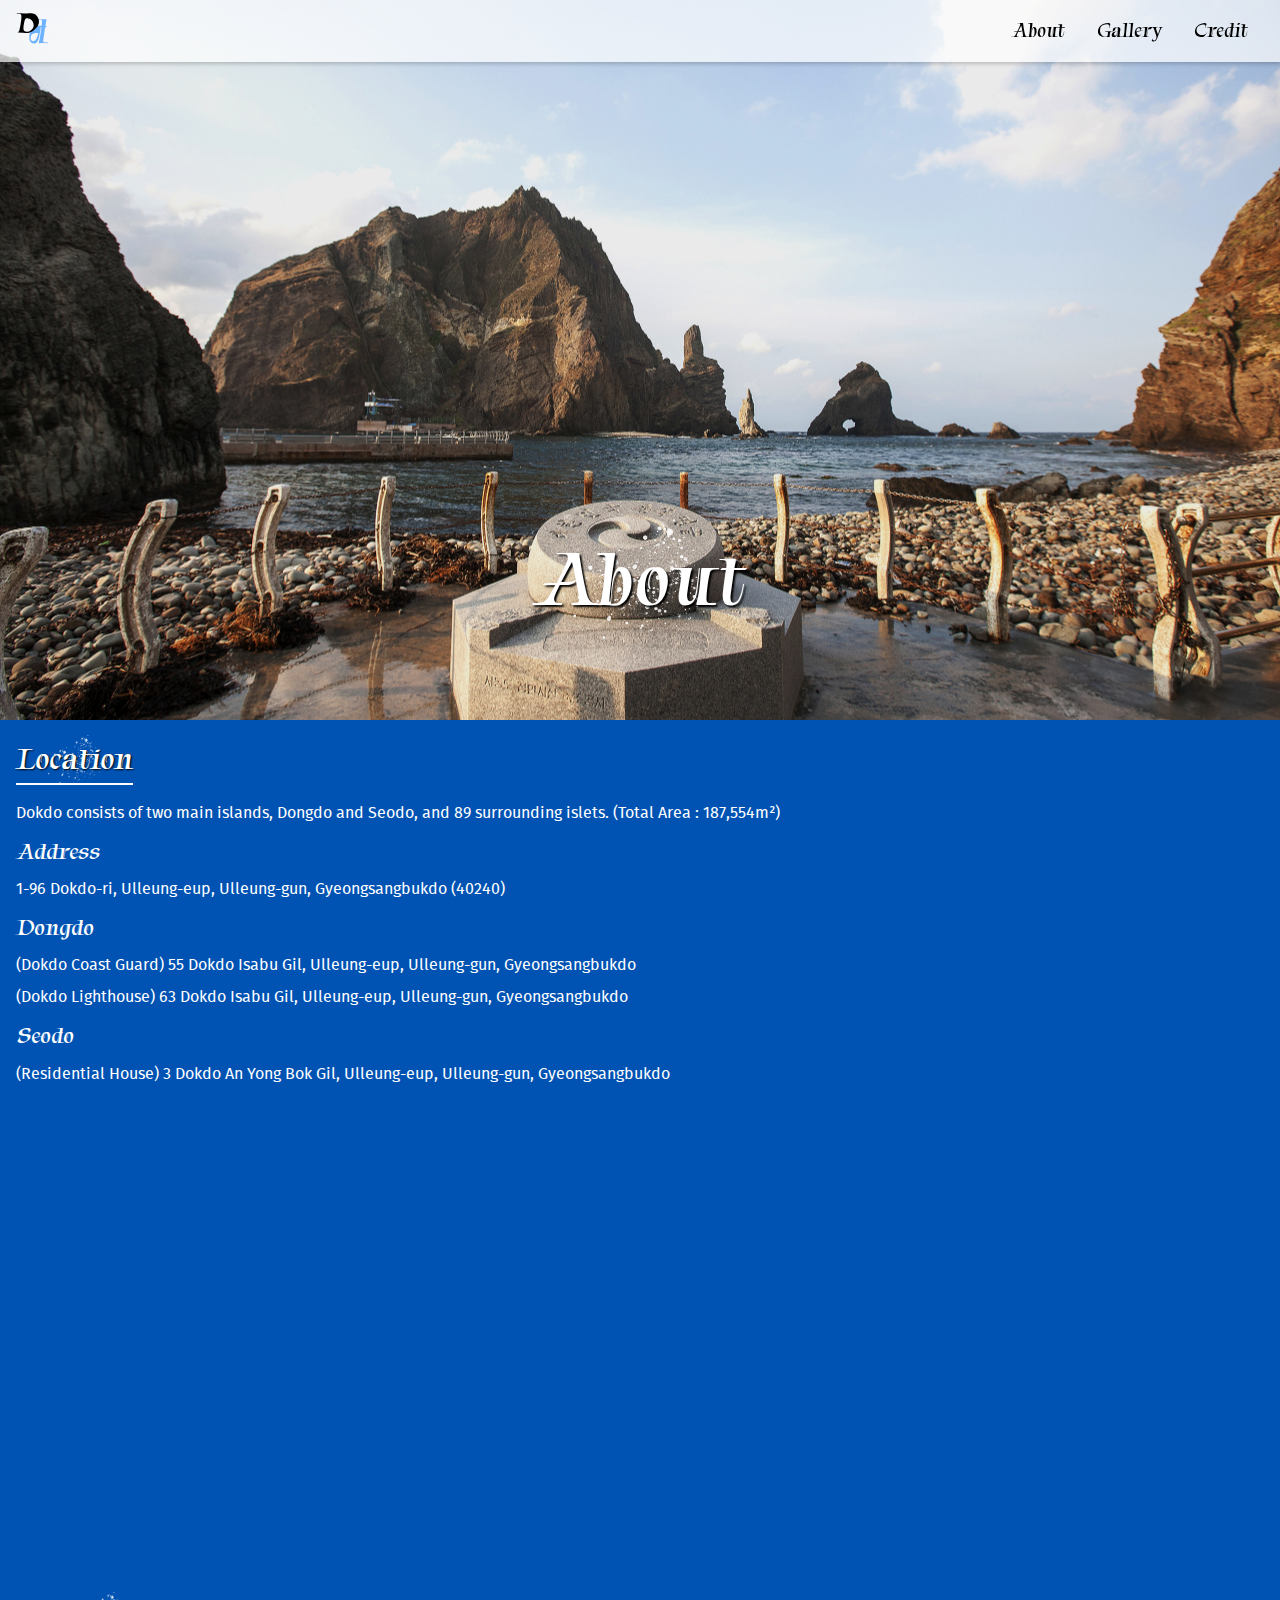
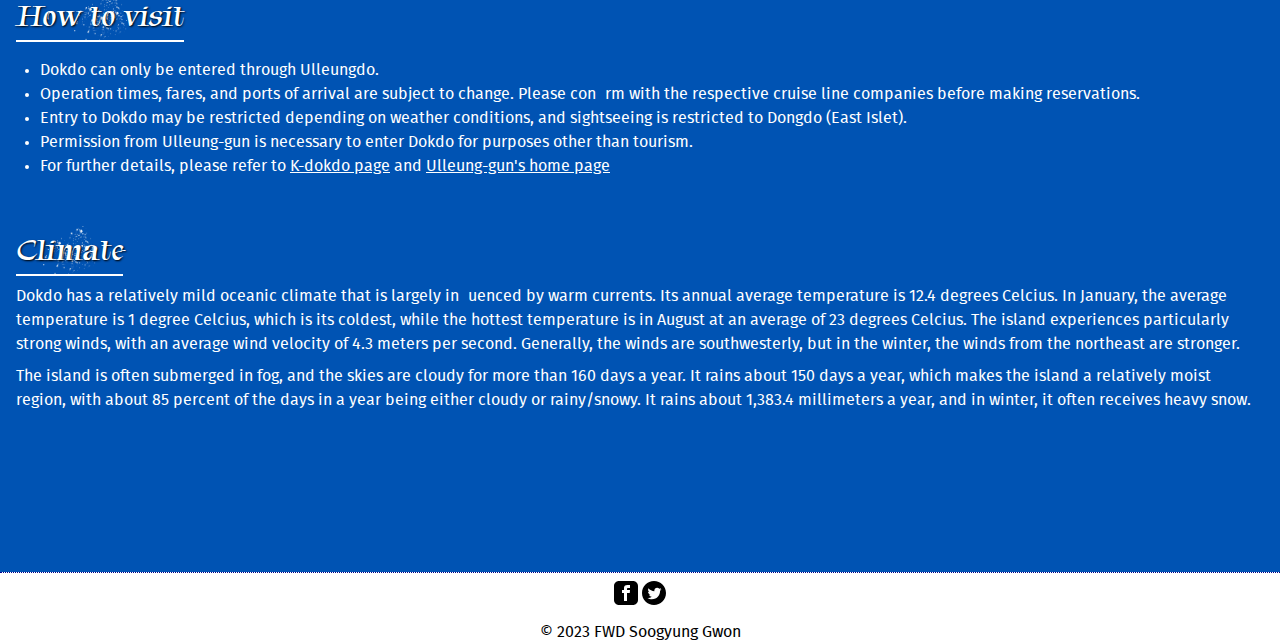
<file: about.html>
<!doctype html>
<html lang="en">
<head>
	<meta charset="utf-8">
	<meta name="viewport" content="width=device-width,initial-scale=1">
	<meta name="description" content="Dokdo's general facts and the location, how to visit."/>
	<title>Dokdo - About: beautiful island in Korea.</title>
	<!-- Favicon -->
	<link rel="icon" href="images/favicon/favicon.ico" sizes="any"> 
	<link rel="icon" href="images/favicon/favicon.svg" type="image/svg+xml">
	<link rel="apple-touch-icon" href="images/favicon/apple-touch-icon.png"/>
	<link rel="manifest" href="images/favicon/site.webmanifest" />
	<!-- link for fonts -->
	<link rel="preconnect" href="https://fonts.googleapis.com">
	<link rel="preconnect" href="https://fonts.gstatic.com" crossorigin>
	<link href="https://fonts.googleapis.com/css2?family=Tapestry&display=swap" rel="stylesheet">
	<!-- css -->
	<link rel="stylesheet" href="styles/normalize-fwd.css">
	<link rel="stylesheet" href="styles/styles.css">
	<!--Custom script-->
	<script defer src="scripts/script.js"></script>
</head>

<body id="top">
	
	<header>
		<nav id="site-navigation" class="site-navigation">
			<a href="index.html"><img src="images/logo.svg" id="top-logo" alt="logo image, click to go to home"></a>
			<ul class="nav-menu" id="header-menu">
				<li id="about_nav"><a href="about.html">About</a></li>
				<li id="gallery_nav"><a href="gallery.html">Gallery</a></li>
				<li id="credit_nav"><a href="credit.html">Credit</a></li>
			</ul>
			<button class="menu-toggle" aria-controls="header-menu" aria-expanded="false" aria-label="Menu Toggle">
				<svg class="hbg-button" clip-rule="evenodd" fill-rule="evenodd" stroke-linejoin="round" stroke-miterlimit="2" viewBox="0 0 24 24" xmlns="http://www.w3.org/2000/svg"><path d="m22 16.75c0-.414-.336-.75-.75-.75h-18.5c-.414 0-.75.336-.75.75s.336.75.75.75h18.5c.414 0 .75-.336.75-.75zm0-5c0-.414-.336-.75-.75-.75h-18.5c-.414 0-.75.336-.75.75s.336.75.75.75h18.5c.414 0 .75-.336.75-.75zm0-5c0-.414-.336-.75-.75-.75h-18.5c-.414 0-.75.336-.75.75s.336.75.75.75h18.5c.414 0 .75-.336.75-.75z" fill-rule="nonzero"/></svg>
			</button>
		</nav>
	</header>

	<main>
		<!-- adding div to separete banner part and main contents for big screen res -->
		<div id="top_banner">
			<h1 id="main_h1">About</h1>
			<img id="main-header-img" src="images/about-header.jpg" alt="">
		</div>
		<section>
			<h2 id="about-section-h2">Location</h2>
            <p>Dokdo consists of two main islands, Dongdo and Seodo, and 89 surrounding islets. (Total Area : 187,554m²)</p>
			<h3>Address</h3>
			<p>1-96 Dokdo-ri, Ulleung-eup, Ulleung-gun, Gyeongsangbukdo (40240)</p>
            <h4>Dongdo</h4>
                <p>(Dokdo Coast Guard) 55 Dokdo Isabu Gil, Ulleung-eup, Ulleung-gun, Gyeongsangbukdo</p>
                <p>(Dokdo Lighthouse) 63 Dokdo Isabu Gil, Ulleung-eup, Ulleung-gun, Gyeongsangbukdo</p>
            <h4>Seodo</h4>
                <P>(Residential House) 3 Dokdo An Yong Bok Gil, Ulleung-eup, Ulleung-gun, Gyeongsangbukdo</p>
			<iframe id="gmap" src="https://www.google.com/maps/embed?pb=!1m18!1m12!1m3!1d3176.1997980062115!2d131.8640596556063!3d37.24296679262366!2m3!1f0!2f0!3f0!3m2!1i1024!2i768!4f13.1!3m3!1m2!1s0x5fe1800808859329%3A0xd55b157e96f1a2ea!2sDokdo!5e0!3m2!1sen!2skr!4v1699755779923!5m2!1sen!2skr" width="600" height="450" style="border:0;" allowfullscreen="" loading="lazy" referrerpolicy="no-referrer-when-downgrade"></iframe>
		</section>
		<section id="how-to-visit">
			<h2>How to visit</h2>
            <ul>
                <li>Dokdo can only be entered through Ulleungdo.</li>
                <li>Operation times, fares, and ports of arrival are subject to change. Please confirm with the respective cruise line companies before making reservations.</li>
                <li>Entry to Dokdo may be restricted depending on weather conditions, and sightseeing is restricted to Dongdo (East Islet).</li>
                <li>Permission from Ulleung-gun is necessary to enter Dokdo for purposes other than tourism.</li>
                <li>For further details, please refer to <a href="https://k-dokdo.com/english/index.do?menu_id=00000124" target="_blank">K-dokdo page</a> and <a href="https://www.ulleung.go.kr/mdokdo/page.do?mnu_uid=925&" target="_blank">Ulleung-gun's home page</a></li>
            </ul>
		</section>
		<section>
			<h2>Climate</h2>
			<p>Dokdo has a relatively mild oceanic climate that is largely influenced by warm currents. Its annual average temperature is 12.4 degrees Celcius. In January, the average temperature is 1 degree Celcius, which is its coldest, while the hottest temperature is in August at an average of 23 degrees Celcius. The island experiences particularly strong winds, with an average wind velocity of 4.3 meters per second. Generally, the winds are southwesterly, but in the winter, the winds from the northeast are stronger.</p>

			<p>The island is often submerged in fog, and the skies are cloudy for more than 160 days a year. It rains about 150 days a year, which makes the island a relatively moist region, with about 85 percent of the days in a year being either cloudy or rainy/snowy. It rains about 1,383.4 millimeters a year, and in winter, it often receives heavy snow.</p>
		</section>
	</main>


	<footer id="page_footer">
		<p>
		<a href="#"><svg xmlns="http://www.w3.org/2000/svg" width="24" height="24" viewBox="0 0 24 24"><title>Facebook</title><path d="M19 0h-14c-2.761 0-5 2.239-5 5v14c0 2.761 2.239 5 5 5h14c2.762 0 5-2.239 5-5v-14c0-2.761-2.238-5-5-5zm-3 7h-1.924c-.615 0-1.076.252-1.076.889v1.111h3l-.238 3h-2.762v8h-3v-8h-2v-3h2v-1.923c0-2.022 1.064-3.077 3.461-3.077h2.539v3z"/></svg></a>
		<a href="#"><svg xmlns="http://www.w3.org/2000/svg" width="24" height="24" viewBox="0 0 24 24"><title>Twitter</title><path d="M12 0c-6.627 0-12 5.373-12 12s5.373 12 12 12 12-5.373 12-12-5.373-12-12-12zm6.066 9.645c.183 4.04-2.83 8.544-8.164 8.544-1.622 0-3.131-.476-4.402-1.291 1.524.18 3.045-.244 4.252-1.189-1.256-.023-2.317-.854-2.684-1.995.451.086.895.061 1.298-.049-1.381-.278-2.335-1.522-2.304-2.853.388.215.83.344 1.301.359-1.279-.855-1.641-2.544-.889-3.835 1.416 1.738 3.533 2.881 5.92 3.001-.419-1.796.944-3.527 2.799-3.527.825 0 1.572.349 2.096.907.654-.128 1.27-.368 1.824-.697-.215.671-.67 1.233-1.263 1.589.581-.07 1.135-.224 1.649-.453-.384.578-.87 1.084-1.433 1.489z"/></svg></a></p>
		<p>&copy; 2023 FWD Soogyung Gwon</p>
	</footer>
</body>
</html>
</file>
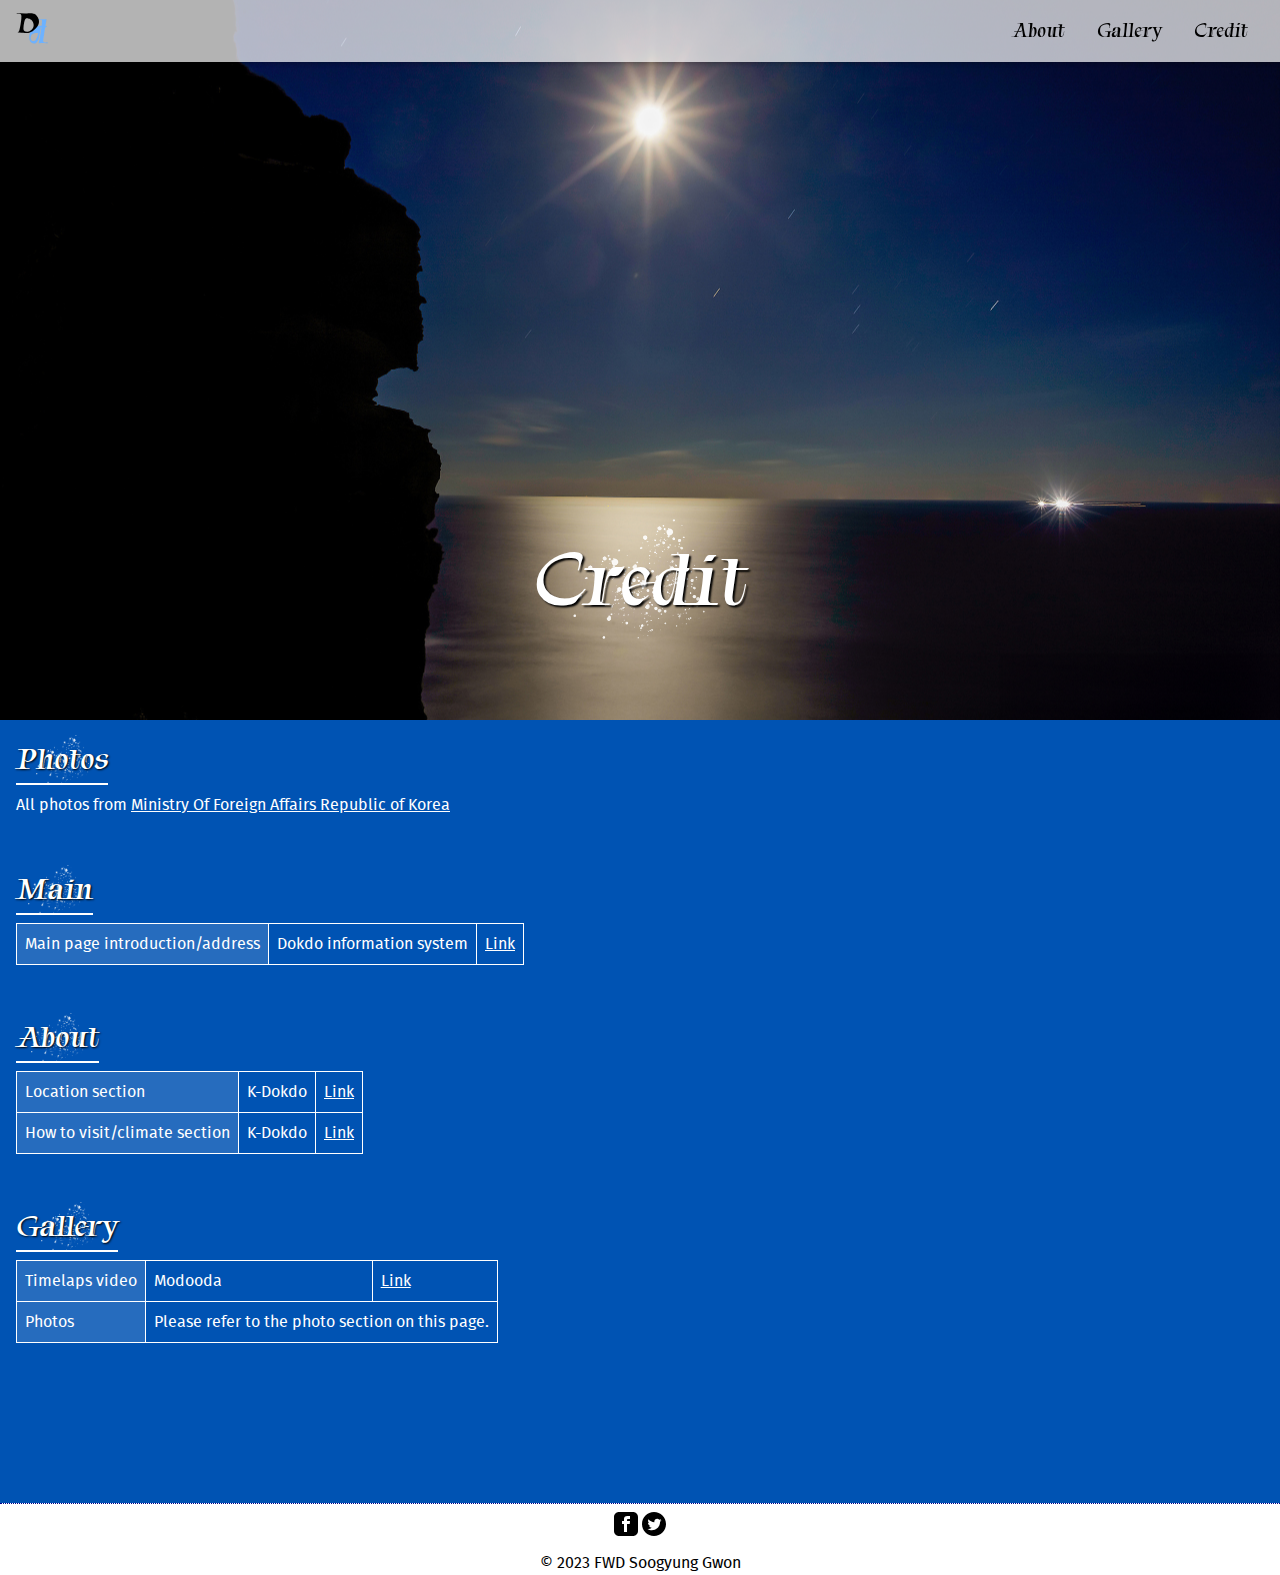
<file: credit.html>
<!doctype html>
<html lang="en">
<head>
	<meta charset="utf-8">
	<meta name="viewport" content="width=device-width,initial-scale=1">
	<meta name="description" content="Credits for each page."/>
	<title>Dokdo - Credit: beautiful island in Korea.</title>
	<!-- Favicon -->
	<link rel="icon" href="images/favicon/favicon.ico" sizes="any"> 
	<link rel="icon" href="images/favicon/favicon.svg" type="image/svg+xml">
	<link rel="apple-touch-icon" href="images/favicon/apple-touch-icon.png"/>
	<link rel="manifest" href="images/favicon/site.webmanifest" />
	<!-- link for fonts -->
	<link rel="preconnect" href="https://fonts.googleapis.com">
	<link rel="preconnect" href="https://fonts.gstatic.com" crossorigin>
	<link href="https://fonts.googleapis.com/css2?family=Tapestry&display=swap" rel="stylesheet">
	<!-- css -->
	<link rel="stylesheet" href="styles/normalize-fwd.css">
	<link rel="stylesheet" href="styles/styles.css">
	<!--Custom script-->
	<script defer src="scripts/script.js"></script>
</head>

<body id="top">
	
	<header>
		<nav id="site-navigation" class="site-navigation">
			<a href="index.html"><img src="images/logo.svg" id="top-logo" alt="logo image, click to go to home"></a>
			<ul class="nav-menu" id="header-menu">
				<li id="about_nav"><a href="about.html">About</a></li>
				<li id="gallery_nav"><a href="gallery.html">Gallery</a></li>
				<li id="credit_nav"><a href="credit.html">Credit</a></li>
			</ul>
			<button class="menu-toggle" aria-controls="header-menu" aria-expanded="false" aria-label="Menu Toggle">
				<svg class="hbg-button" clip-rule="evenodd" fill-rule="evenodd" stroke-linejoin="round" stroke-miterlimit="2" viewBox="0 0 24 24" xmlns="http://www.w3.org/2000/svg"><path d="m22 16.75c0-.414-.336-.75-.75-.75h-18.5c-.414 0-.75.336-.75.75s.336.75.75.75h18.5c.414 0 .75-.336.75-.75zm0-5c0-.414-.336-.75-.75-.75h-18.5c-.414 0-.75.336-.75.75s.336.75.75.75h18.5c.414 0 .75-.336.75-.75zm0-5c0-.414-.336-.75-.75-.75h-18.5c-.414 0-.75.336-.75.75s.336.75.75.75h18.5c.414 0 .75-.336.75-.75z" fill-rule="nonzero"/></svg>
			</button>
		</nav>
	</header>

	<main>
		<!-- adding div to separete banner part and main contents for big screen res -->
		<div id="top_banner">
			<h1 id="main_h1">Credit</h1>
			<img id="main-header-img" src="images/credit-header.jpg" alt="">
		</div>
		<section>
			<h2>Photos</h2>
            <p>All photos from <a href="https://www.data.go.kr/en/data/15073623/fileData.do" target="_blank">Ministry Of Foreign Affairs Republic of Korea</a></p>
		</section>
		<section>
			<h2>Main</h2>
			<table>
				<tr>
				  <th>Main page introduction/address</th>
				  <td>Dokdo information system</td>
				  <td><a href="https://www.dokdo.re.kr/home/cms/cmsCont.do?cntnts_sn=63" target="_blank">Link</a></td>
				</tr>

				
			  </table>
		</section>
		<section>
			<h2>About</h2>
			<table>
				<tr>
				  <th>Location section</th>
				  <td>K-Dokdo</td>
				  <td><a href="https://k-dokdo.com/english/index.do?menu_id=00000121" target="_blank">Link</a></td>
				</tr>
				<tr>
				  <th>How to visit/climate section</th>
				  <td>K-Dokdo</td>
				  <td><a href="https://k-dokdo.com/english/index.do?menu_id=00000125" target="_blank">Link</a></td>
				</tr>
			  </table>
		</section>
		<section>
			<h2>Gallery</h2>
			<table>
				<tr>
				  <th>Timelaps video</th>
				  <td>Modooda</td>
				  <td><a href="https://youtu.be/Bk23vCMnjgc?si=sHW_O8QrmErZSkWi" target="_blank">Link</a></td>
				</tr>
				<tr>
				  <th>Photos</th>
				  <td colspan="2">Please refer to the photo section on this page.</td>
				</tr>
			  </table>
		</section>
	</main>

	<footer id="page_footer">
		<p><a href="#"><svg xmlns="http://www.w3.org/2000/svg" width="24" height="24" viewBox="0 0 24 24"><title>Facebook</title><path d="M19 0h-14c-2.761 0-5 2.239-5 5v14c0 2.761 2.239 5 5 5h14c2.762 0 5-2.239 5-5v-14c0-2.761-2.238-5-5-5zm-3 7h-1.924c-.615 0-1.076.252-1.076.889v1.111h3l-.238 3h-2.762v8h-3v-8h-2v-3h2v-1.923c0-2.022 1.064-3.077 3.461-3.077h2.539v3z"/></svg></a>
		<a href="#"><svg xmlns="http://www.w3.org/2000/svg" width="24" height="24" viewBox="0 0 24 24"><title>Twitter</title><path d="M12 0c-6.627 0-12 5.373-12 12s5.373 12 12 12 12-5.373 12-12-5.373-12-12-12zm6.066 9.645c.183 4.04-2.83 8.544-8.164 8.544-1.622 0-3.131-.476-4.402-1.291 1.524.18 3.045-.244 4.252-1.189-1.256-.023-2.317-.854-2.684-1.995.451.086.895.061 1.298-.049-1.381-.278-2.335-1.522-2.304-2.853.388.215.83.344 1.301.359-1.279-.855-1.641-2.544-.889-3.835 1.416 1.738 3.533 2.881 5.92 3.001-.419-1.796.944-3.527 2.799-3.527.825 0 1.572.349 2.096.907.654-.128 1.27-.368 1.824-.697-.215.671-.67 1.233-1.263 1.589.581-.07 1.135-.224 1.649-.453-.384.578-.87 1.084-1.433 1.489z"/></svg></a></p>
		<p>&copy; 2023 FWD Soogyung Gwon</p>
	</footer>

</body>
</html>
</file>
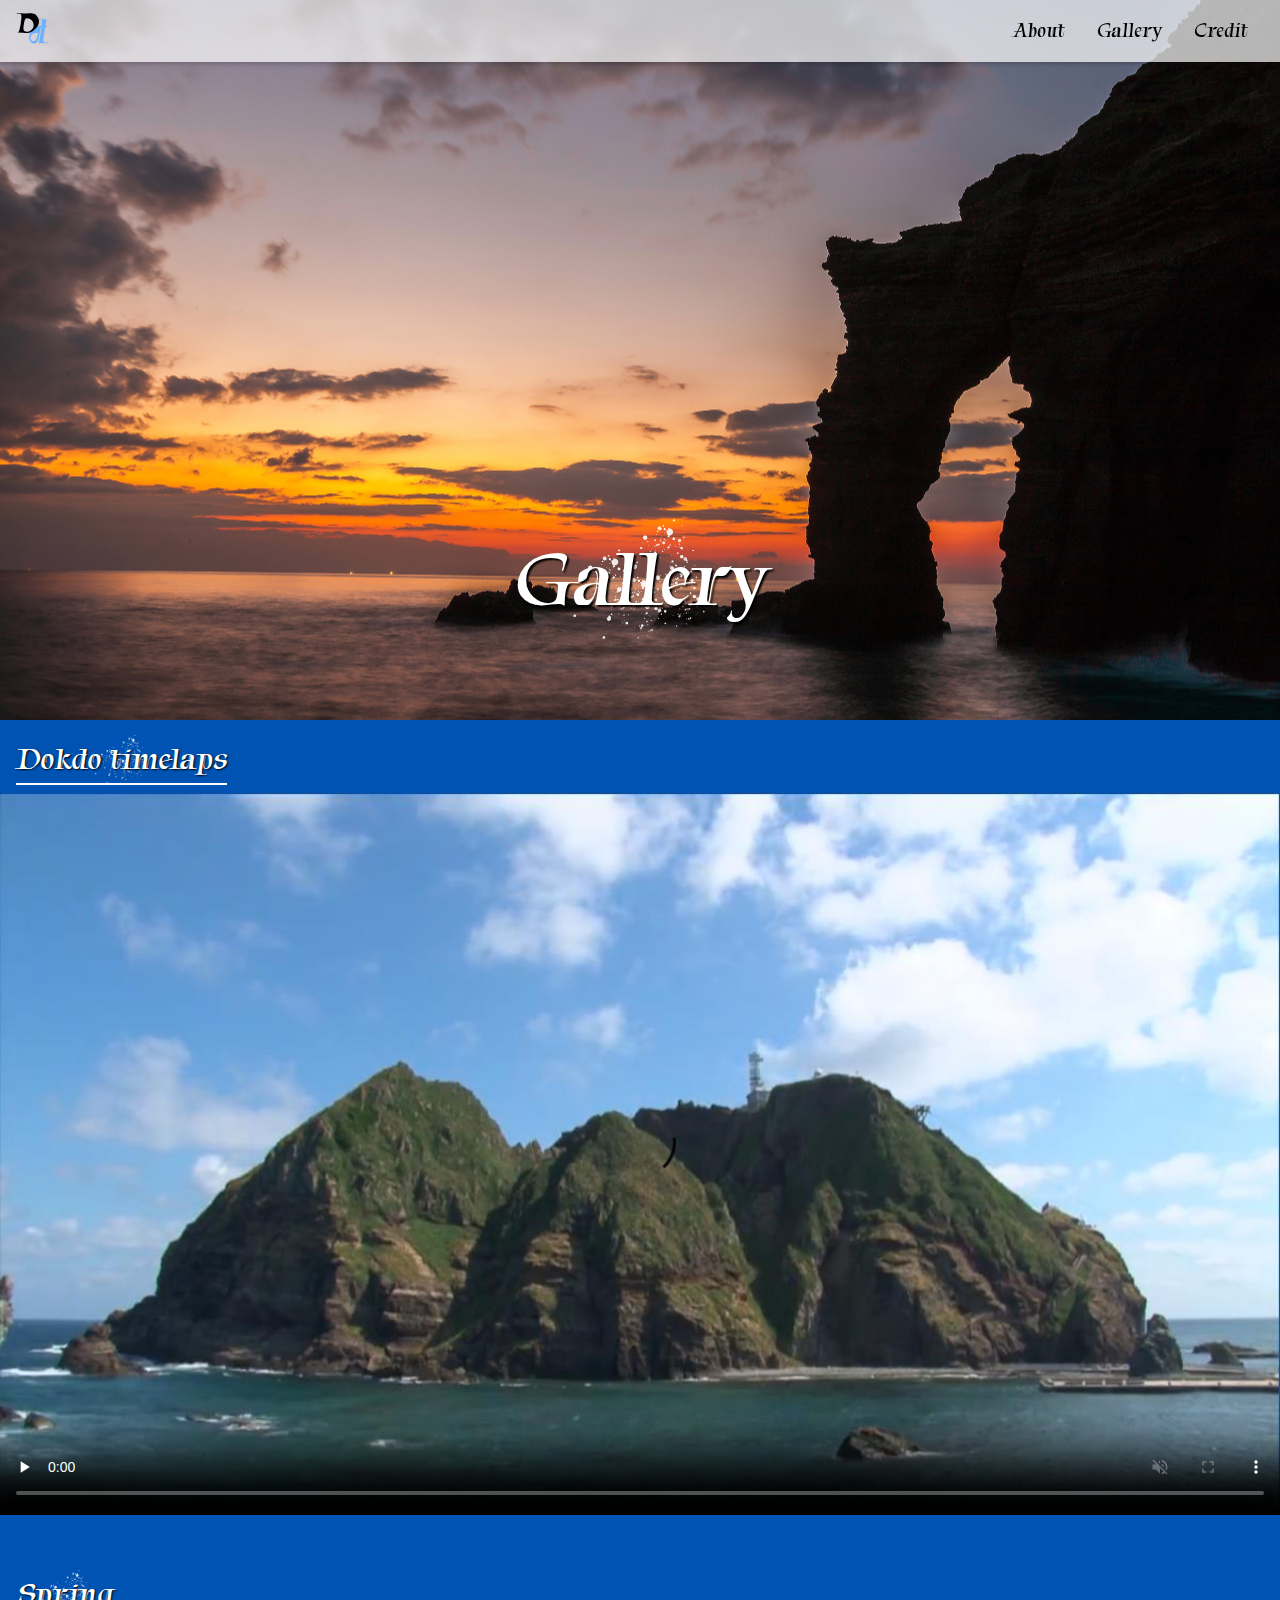
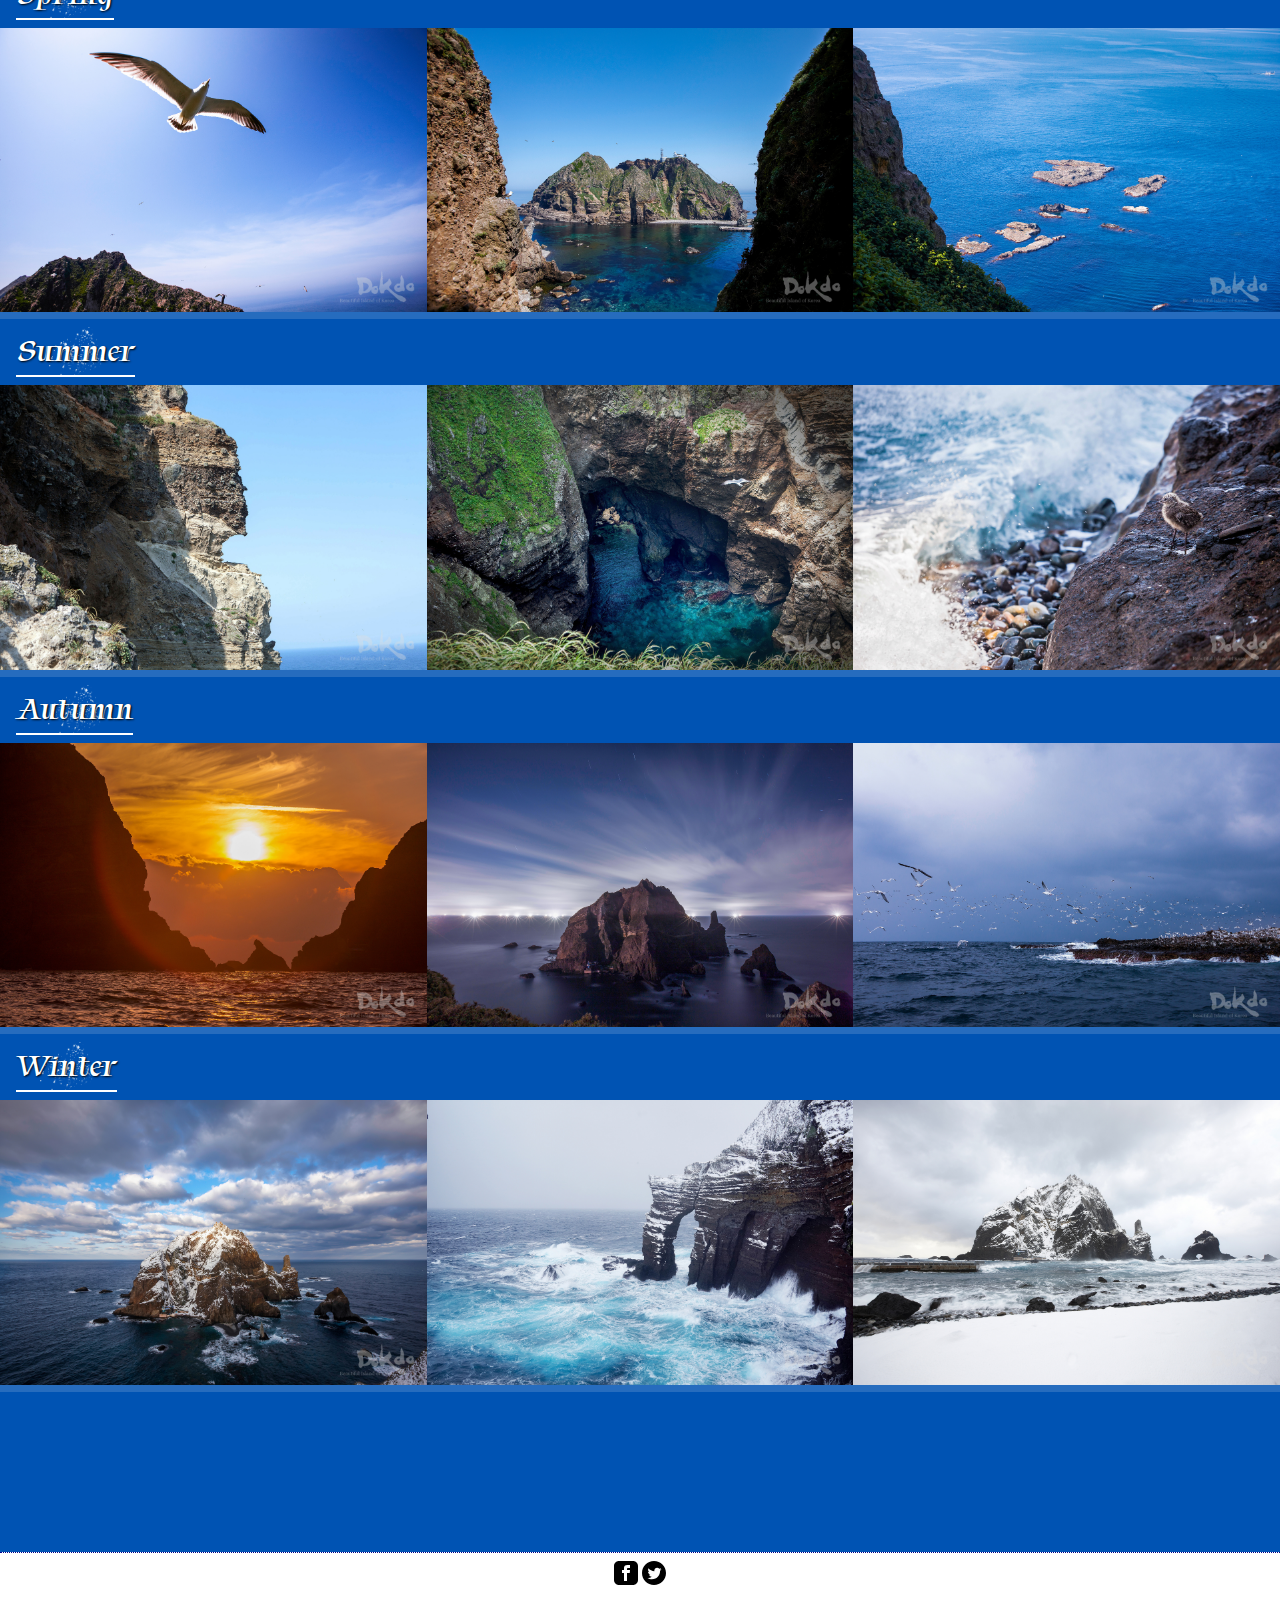
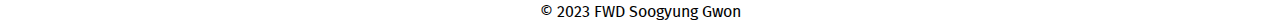
<file: gallery.html>
<!doctype html>
<html lang="en">
<head>
	<meta charset="utf-8">
	<meta name="viewport" content="width=device-width,initial-scale=1">
	<meta name="description" content="Dokdo has all different sceneries for four season, spring, summer, autumn and winter. Enjoy the high-quality Dokdo photos. "/>
	<title>Dokdo - Gallery: beautiful island in Korea.</title>
	<!-- Favicon -->
	<link rel="icon" href="images/favicon/favicon.ico" sizes="any"> 
	<link rel="icon" href="images/favicon/favicon.svg" type="image/svg+xml">
	<link rel="apple-touch-icon" href="images/favicon/apple-touch-icon.png"/>
	<link rel="manifest" href="images/favicon/site.webmanifest" />
	<!-- link for fonts -->
	<link rel="preconnect" href="https://fonts.googleapis.com">
	<link rel="preconnect" href="https://fonts.gstatic.com" crossorigin>
	<link href="https://fonts.googleapis.com/css2?family=Tapestry&display=swap" rel="stylesheet">
	<!-- css -->
	<link rel="stylesheet" href="styles/normalize-fwd.css">
	<link rel="stylesheet" href="styles/styles.css">
	<!--Custom script-->
	<script defer src="scripts/script.js"></script>
</head>

<body id="top">
	
	<header>
		<nav id="site-navigation" class="site-navigation">
			<a href="index.html"><img src="images/logo.svg" id="top-logo" alt="logo image, click to go to home"></a>
			<ul class="nav-menu" id="header-menu">
				<li id="about_nav"><a href="about.html">About</a></li>
				<li id="gallery_nav"><a href="gallery.html">Gallery</a></li>
				<li id="credit_nav"><a href="credit.html">Credit</a></li>
			</ul>
			<button class="menu-toggle" aria-controls="header-menu" aria-expanded="false" aria-label="Menu Toggle">
				<svg class="hbg-button" clip-rule="evenodd" fill-rule="evenodd" stroke-linejoin="round" stroke-miterlimit="2" viewBox="0 0 24 24" xmlns="http://www.w3.org/2000/svg"><path d="m22 16.75c0-.414-.336-.75-.75-.75h-18.5c-.414 0-.75.336-.75.75s.336.75.75.75h18.5c.414 0 .75-.336.75-.75zm0-5c0-.414-.336-.75-.75-.75h-18.5c-.414 0-.75.336-.75.75s.336.75.75.75h18.5c.414 0 .75-.336.75-.75zm0-5c0-.414-.336-.75-.75-.75h-18.5c-.414 0-.75.336-.75.75s.336.75.75.75h18.5c.414 0 .75-.336.75-.75z" fill-rule="nonzero"/></svg>
			</button>
		</nav>
	</header>

	<main>
		<!-- adding div to separete banner part and main contents for big screen res -->
		<div id="top_banner">
			<h1 id="main_h1">Gallery</h1>
			<img id="main-header-img" src="images/gallery-header.jpg" alt="">
		</div>
        <section>
            <h2>Dokdo timelaps</h2>
			<video controls loop playsinline muted poster="images/video_thumb.jpg" preload="none">
				<source src="media/dokdo.mp4" type="video/mp4" title="Dokdo timelaps video, no audio">
				<p>Your browser does not support the video element</p>
			</video>
        </section>
		<section>
			<h2>Spring</h2>
			<article class="gallery-imgs">
				<figure class="gallery-img">
					<img src="images/gallery/spring/s1.jpg" class="gallery_img" alt="Spring - Black-tailed Gulls return to Dokdo">
				</figure>
				<figure class="gallery-img">
					<img src="images/gallery/spring/s2.jpg" class="gallery_img" alt="Spring - Dongdo's photo taken at Seodo's stairs">
				</figure>
				<figure class="gallery-img">
					<img src="images/gallery/spring/s3.jpg" class="gallery_img" alt="Spring - Gaje Rock seen from the top of Seodo Island">
				</figure>
			</article>
            <h2>Summer</h2>
			<article class="gallery-imgs">
				<figure class="gallery-img">
					<img src="images/gallery/summer/sm1.jpg" class="gallery_img" alt="Summer - Dongdo Face Rock">
				</figure>
				<figure class="gallery-img">
					<img src="images/gallery/summer/sm2.jpg" class="gallery_img" alt="Summer - Dongdo Ceiling Cave">
				</figure>
				<figure class="gallery-img">
					<img src="images/gallery/summer/sm3.jpg" class="gallery_img" alt="Summner - Black-tailed Gull chick on Mongdol Beach">
				</figure>
			</article>
            <h2>Autumn</h2>
			<article class="gallery-imgs">
				<figure class="gallery-img">
					<img src="images/gallery/autumn/a1.jpg" class="gallery_img" alt="Autumn - Dokdo's sunset">
				</figure>
				<figure class="gallery-img">
					<img src="images/gallery/autumn/a2.jpg" class="gallery_img" alt="Autumn - the night scenery of Seodo">
				</figure>
				<figure class="gallery-img">
					<img src="images/gallery/autumn/a3.jpg" class="gallery_img" alt="Autumn - A flock of black-tailed gulls on the rock">
				</figure>
			</article>
            <h2>Winter</h2>
			<article class="gallery-imgs">
				<figure class="gallery-img">
					<img src="images/gallery/winter/w1.jpg" class="gallery_img" alt="Winter - the scenery when the snow had stopped">
				</figure>
				<figure class="gallery-img">
					<img src="images/gallery/winter/w2.jpg" class="gallery_img" alt="Winter - Dongdo Dongnimmun Rock's snowy landscape">
				</figure>
				<figure class="gallery-img">
					<img src="images/gallery/winter/w3.jpg" class="gallery_img" alt="Winter - Seodo's snowy landscape seen from Dongdo Mongdol Beach">
				</figure>
			</article>
		</section>
	</main>

	<footer id="page_footer">
		<p><a href="#"><svg xmlns="http://www.w3.org/2000/svg" width="24" height="24" viewBox="0 0 24 24"><title>Facebook</title><path d="M19 0h-14c-2.761 0-5 2.239-5 5v14c0 2.761 2.239 5 5 5h14c2.762 0 5-2.239 5-5v-14c0-2.761-2.238-5-5-5zm-3 7h-1.924c-.615 0-1.076.252-1.076.889v1.111h3l-.238 3h-2.762v8h-3v-8h-2v-3h2v-1.923c0-2.022 1.064-3.077 3.461-3.077h2.539v3z"/></svg></a>
		<a href="#"><svg xmlns="http://www.w3.org/2000/svg" width="24" height="24" viewBox="0 0 24 24"><title>Twitter</title><path d="M12 0c-6.627 0-12 5.373-12 12s5.373 12 12 12 12-5.373 12-12-5.373-12-12-12zm6.066 9.645c.183 4.04-2.83 8.544-8.164 8.544-1.622 0-3.131-.476-4.402-1.291 1.524.18 3.045-.244 4.252-1.189-1.256-.023-2.317-.854-2.684-1.995.451.086.895.061 1.298-.049-1.381-.278-2.335-1.522-2.304-2.853.388.215.83.344 1.301.359-1.279-.855-1.641-2.544-.889-3.835 1.416 1.738 3.533 2.881 5.92 3.001-.419-1.796.944-3.527 2.799-3.527.825 0 1.572.349 2.096.907.654-.128 1.27-.368 1.824-.697-.215.671-.67 1.233-1.263 1.589.581-.07 1.135-.224 1.649-.453-.384.578-.87 1.084-1.433 1.489z"/></svg></a></p>
		<p>&copy; 2023 FWD Soogyung Gwon</p>
	</footer>

</body>
</html>
</file>
<file: styles/styles.css>
/*--------------------------------------------------------------
>>> TABLE OF CONTENTS:
----------------------------------------------------------------
# Generic (CALLED IN ANOTHER FILE)
	- Normalize
	- Box sizing
	- Media width
# Base
	- Typography
	- Elements
	- Links
# Layouts
# Components
	- Header
	- Main
	- Footer
--------------------------------------------------------------*/

/*--------------------------------------------------------------
# Base
--------------------------------------------------------------*/

/* Fonts
--------------------------------------------- */

/* fallback fonts - google font in case adobe fonts doesn't load*/
@font-face {
    font-family: 'fira_sans';
    src: url('../fonts/firasans-regular-webfont.woff2') format('woff2'),
         url('../fonts/firasans-regular-webfont.woff') format('woff');
    font-weight: normal;
    font-style: normal;
	font-display: swap;
}

/* Typography
--------------------------------------------- */
body {
	font-family: fira_sans, Geneva, Tahoma, sans-serif;
	font-size: 1rem;
	line-height: 1.5;
	color: white;
}

h1,
h2,
h3,
h4,
h5,
h6 {
	margin: .5rem 1rem;
	font-family: 'Tapestry', fira_sans, Geneva, Tahoma, sans-serif;
	font-size: 1.52rem;
	line-height: 1.5;
	font-weight: 400;
}

h1 {
	font-size: 2.5rem;
}

h2 {
	font-size: 2rem;
}

h3 {
	font-size: 1.5rem;
}

nav {
	font-family: 'Tapestry', fira_sans, Geneva, Tahoma, sans-serif;
	font-weight: 400;
}

cite {
	font-style: normal;
}

/* Links
--------------------------------------------- */
a {
	color:#fff;
	text-decoration: none;
}

a:visited {
	color:#fff;
}

a:hover {
	color:#6EB1FF;
}

.nav-menu a {
	color:#000;
}

section a {
	text-decoration: underline;
}

.nav-menu a:hover {
	border-bottom: solid 2px;
	border-color: #007bff;
	color:#007bff;
}

a:focus {
	color:#007bff;
	outline: solid 2px;
}

a:active {
	color:#007bff;
}

button:focus {
	color:#007bff;
	outline: solid 2px;
}

button:hover {
	color:#007bff;
}

button:active {
	color:black;
}


/*--------------------------------------------------------------
# Layout
--------------------------------------------------------------*/
body {
	min-height: 100vh;
	background-color: #0053B3;
}

p{
	margin: .5rem 1rem;
}

section {
	margin-bottom: 3rem;
}

section:last-of-type {
	margin-bottom: 10rem;
}

figure {
	margin: 0;
}

h2 {
	background-image: url(../images/waterspray.png);
	background-repeat: no-repeat;
	background-position: center;
	background-size: contain;
	text-shadow: 1px 1px 2px black;
	border-bottom: 2px solid #fff;
	width: fit-content;
}


.gallery_img {
	object-fit: cover;
}

.gallery-img img:hover {
	opacity: 0.7;
	object-fit: none;
}


table {
	text-align: left;
	margin: 0 1rem;
	border-collapse: collapse;
	border: 1px solid;
	white-space: pre-line;
}

table th {
	background-color: rgb(255,255,255,.15);
	font-weight: normal;
}
table th, table td {
	border: 1px solid;
	padding: .5rem;
}

video {
	width: 100%;
}

/*--------------------------------------------------------------
# Animation
--------------------------------------------------------------*/
@keyframes appear {
	from {
	  opacity: 0%
	}
  
	to {
		opacity: 100%
	}
  }

/*--------------------------------------------------------------
# Components
--------------------------------------------------------------*/

/* Body
--------------------------------------------- */
body {
	animation-duration: 3s;
	animation-name: appear;
}

/* Header
--------------------------------------------- */
nav {
	box-shadow: 0 2px 4px 0 rgba(0,0,0,.2);
	background-color: rgb(255,255,255,.7);
	position: fixed;
	width: 100%;
	z-index: 1000;
	display: flex;
    justify-content: space-between;
}

nav ul {
	list-style: none;
	padding-left: 0;
	justify-items: center;
	position: absolute;
	display: flex;
	margin-top: 0.5rem;
	display: none;
	top: 3.75rem;
	text-align: center;	
}

nav li {
	margin: auto 1rem;
}

#top-logo, .hbg-button {
	width: 2rem;
}

#top-logo {
	margin-left: .5rem;
}

header a {
	margin: auto 0;
}


/* Responsive - Mobile menu on/off */

.site-navigation.toggled ul {
	display: block;
	width: 100%;
	font-size: 1.5rem;
	background-color: rgb(255,255,255,.7);
}

.menu-toggle {
	display: block;
	background-color: transparent;
	border: 0;
	padding: 1rem;
}

.menu-toggle:focus {
	border: 0;
	outline: 1px dotted;
}

/*Basic styles from up here for small screens lesser than 480px


/* 480px */
@media (min-width: 30em) {
	nav ul, .site-navigation.toggled ul {
		font-size: 1.25rem;
		list-style: none;
		padding-left: 0;
		justify-items: center;
		justify-content: right;
		display: flex;
		top: 0;
		position: relative;
		margin: 1rem;
		background-color: unset;
	}

	.menu-toggle {
		display: none;
	}

	.site-navigation {
		flex: 1 1 auto;
		padding: 0 0 0 1rem;
	}

	#top-logo {
		margin-left: 0;
	}
}

/* 768px */
@media (min-width: 48em) {

}

@media (min-width: 120em) {

}


/* Main
--------------------------------------------- */
main {
	
}

#top_banner {
	position: relative;
}

#main-header-img {
	object-fit: cover;
    top: 3rem;
	height: 80vh;
}

#main_h1 {
	position: absolute;
	left: 0;
	right: 0;
	bottom: 5rem;
	text-align: center;
	font-size: 4rem;
	color: white;
	background-image: url("../images/waterspray.png");
	background-position: center;
	background-repeat: no-repeat;
	background-size: contain;
	z-index: 900;
	text-shadow: 2px 2px 2px black;
}

blockquote {
	background-color: rgb(255, 255, 255, .10);
	padding: .5rem;
}

blockquote footer {
	text-align: right;
}

#gmap {
	width: 100%;
}

/* About page */
#how-to-visit li {
	margin-right: 1rem;
}


/* adding button like svg to jump to the sub-pages for each h2 --------*/
#about-section-h2, #gallery-section-h2 {
	display: inline-block;
}

.more-link::after {
	content: url('data:image/svg+xml,<svg clip-rule="evenodd" fill="white" fill-rule="evenodd" stroke-linejoin="round" stroke-miterlimit="2" viewBox="0 0 24 24" xmlns="http://www.w3.org/2000/svg"><path d="m6 18h-3c-.48 0-1-.379-1-1v-14c0-.481.38-1 1-1h14c.621 0 1 .522 1 1v3h3c.621 0 1 .522 1 1v14c0 .621-.522 1-1 1h-14c-.48 0-1-.379-1-1zm1.5-10.5v13h13v-13zm7.869 2.5s-2.136.002-4.616.003c-.414 0-.75.336-.75.75-.001 2.479-.003 4.612-.003 4.612 0 .41.335.745.75.745.414 0 .75-.334.75-.745v-2.804l4.439 4.439c.293.293.768.293 1.061 0s.293-.768 0-1.061l-4.439-4.439h2.808c.409 0 .741-.336.741-.75s-.333-.75-.741-.75zm1.131-4v-2.5h-13v13h2.5v-9.5c0-.481.38-1 1-1z" fill-rule="nonzero"/></svg>');
    vertical-align: middle;
	display: inline-block;
	width: 1rem;
}
/*--------------------------------------------------------------------*/

/* 480px */
@media (min-width: 30em) {
	#main-header-img {
		width: 100vw;
	}
}

/* 600px */
@media (min-width: 37.5em) {

	.gallery-imgs {
		display: grid;
		grid-template-columns: 1fr 1fr;
		grid-auto-flow: row;
		background-color: rgb(255,255,255,.15);
	}
}

/* 768px */
@media (min-width: 48em) {
	#gmap {
		max-width: 50rem;
		display: block;
		margin: 0 auto;
	}

	#main_h1 {
		font-size: 5rem;
	}
}

/* 820 iPad Air */
@media (min-width: 51.25em){
}

@media (min-width: 64em){
	.gallery-imgs {
		grid-template-columns: 1fr 1fr 1fr;
	}
}

@media (min-width: 120em) {
	section {
		max-width: 75rem;
		margin: 0 auto;
	}
}

/* Footer
--------------------------------------------- */
#page_footer {
	text-align: center;
	width: 100%;
	border-top: 1px dotted darkblue; 
	background-color: white;
	color: #000;
}

#page_footer > p:last-of-type {
	margin-bottom: 0;
}
</file>
